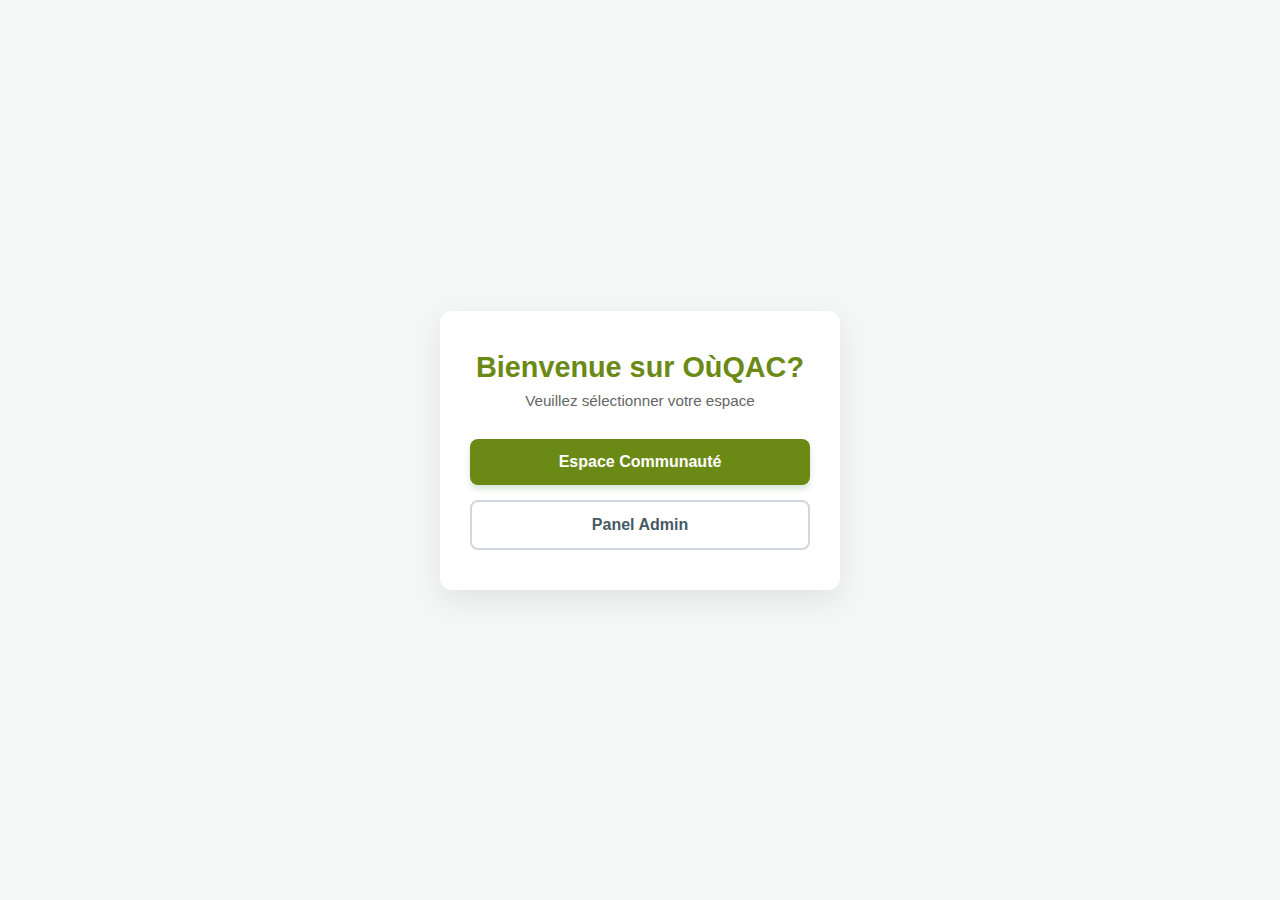
<file: index.html>
<!DOCTYPE html>
<html lang="fr">
<head>
    <meta charset="utf-8">
    <meta name="viewport" content="width=device-width, initial-scale=1.0">
    <title>OùQAC? - Portail</title>
    <link rel="stylesheet" href="style.css">
</head>
<body>
    <div class="container">
        <h1>Bienvenue sur OùQAC?</h1>
        <p class="subtitle">Veuillez sélectionner votre espace</p>
        
        <div class="boutons-container">
            <a href="./communaute/" class="btn btn-primaire">
                Espace Communauté
            </a>
            <a href="./admin/" class="btn btn-secondaire">
                Panel Admin
            </a>
        </div>
    </div>
</body>
</html>
</file>
<file: style.css>
/* Variables de couleurs */
:root {
    --couleur-fond: #f4f7f6;
    --couleur-carte: #ffffff;
    --texte-principal: #333333;
    --texte-secondaire: #666666;
    --vert-uqac: #6b8915;
    --vert-uqac-hover: #536b12;
    --gris-admin: #455a64;
}

* {
    box-sizing: border-box;
    margin: 0;
    padding: 0;
}

body {
    font-family: 'Segoe UI', Roboto, Helvetica, Arial, sans-serif;
    background-color: var(--couleur-fond);
    color: var(--texte-principal);
    display: flex;
    justify-content: center;
    align-items: center;
    min-height: 100vh;
    padding: 20px;
}

/* Style de la card */
.container {
    background-color: var(--couleur-carte);
    padding: 40px 30px;
    border-radius: 12px;
    box-shadow: 0 10px 30px rgba(0, 0, 0, 0.08);
    text-align: center;
    width: 100%;
    max-width: 400px;
}

h1 {
    font-size: 1.8rem;
    color: var(--vert-uqac);
    margin-bottom: 8px;
}

.subtitle {
    color: var(--texte-secondaire);
    margin-bottom: 30px;
    font-size: 0.95rem;
}

/* Conteneur des boutons */
.boutons-container {
    display: flex;
    flex-direction: column;
    gap: 15px; 
}

/* Style global des boutons */
.btn {
    display: block;
    padding: 14px 20px;
    border-radius: 8px;
    text-decoration: none;
    font-weight: 600;
    font-size: 1rem;
    transition: all 0.3s ease;
}

/* Bouton principal (Espace Communauté) */
.btn-primaire {
    background-color: var(--vert-uqac);
    color: white;
    box-shadow: 0 4px 6px rgba(46, 125, 50, 0.2);
}

.btn-primaire:hover {
    background-color: var(--vert-uqac-hover);
    transform: translateY(-2px);
    box-shadow: 0 6px 12px rgba(46, 125, 50, 0.3);
}

/* Bouton secondaire (Admin) */
.btn-secondaire {
    background-color: transparent;
    color: var(--gris-admin);
    border: 2px solid #cfd8dc;
}

.btn-secondaire:hover {
    border-color: var(--gris-admin);
    color: var(--gris-admin);
    transform: translateY(-2px);
}

/* Responsive */
@media (max-width: 380px) {
    .container {
        padding: 30px 20px;
    }
    h1 {
        font-size: 1.5rem;
    }
}
</file>
